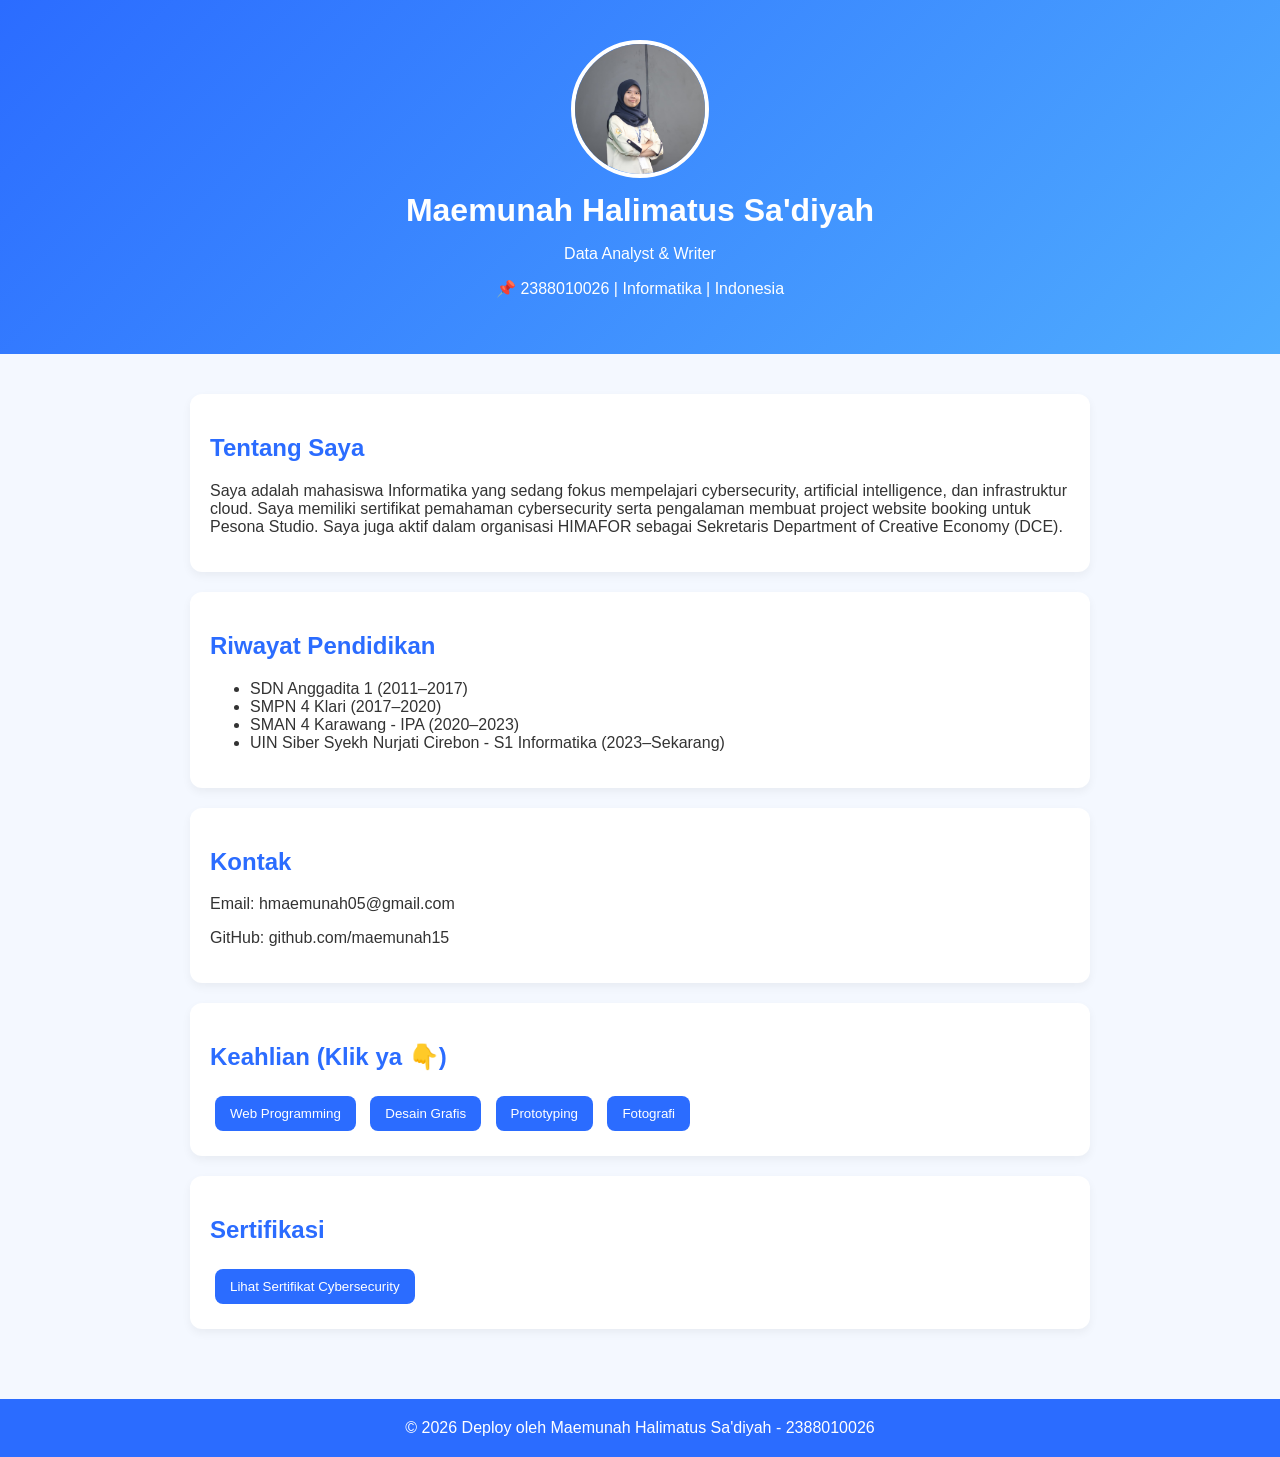
<file: web-statis/index.html>
<!DOCTYPE html>
<html lang="id">

<head>
    <meta charset="UTF-8">
    <meta name="viewport" content="width=device-width, initial-scale=1.0">
    <title>CV - Maemunah</title>

    <style>
        body {
            margin: 0;
            font-family: 'Segoe UI', sans-serif;
            background: #f4f8ff;
            color: #333;
        }

        header {
            background: linear-gradient(135deg, #2b6cff, #4facfe);
            color: white;
            text-align: center;
            padding: 40px 20px;
        }

        header img {
            width: 130px;
            height: 130px;
            border-radius: 50%;
            border: 4px solid white;
            object-fit: cover;
        }

        h1 {
            margin: 10px 0 5px;
        }

        .container {
            max-width: 900px;
            margin: auto;
            padding: 20px;
        }

        .section {
            background: white;
            margin: 20px 0;
            padding: 20px;
            border-radius: 12px;
            box-shadow: 0 4px 10px rgba(0, 0, 0, 0.05);
        }

        .section h2 {
            color: #2b6cff;
        }

        button {
            padding: 10px 15px;
            margin: 5px;
            border: none;
            border-radius: 8px;
            background: #2b6cff;
            color: white;
            cursor: pointer;
            transition: 0.3s;
        }

        button:hover {
            background: #1d4ed8;
        }

        .popup {
            position: fixed;
            top: 50%;
            left: 50%;
            transform: translate(-50%, -50%) scale(0);
            background: white;
            padding: 20px;
            border-radius: 12px;
            box-shadow: 0 10px 25px rgba(0, 0, 0, 0.2);
            text-align: center;
            z-index: 1000;
            transition: 0.3s;
        }

        .popup.active {
            transform: translate(-50%, -50%) scale(1);
        }

        .popup span {
            font-size: 50px;
            display: block;
            margin-bottom: 10px;
        }

        .close {
            position: absolute;
            top: 10px;
            right: 15px;
            color: red;
            cursor: pointer;
            font-weight: bold;
        }

        .overlay {
            position: fixed;
            width: 100%;
            height: 100%;
            background: rgba(0, 0, 0, 0.4);
            top: 0;
            left: 0;
            display: none;
        }

        .overlay.active {
            display: block;
        }

        footer {
            text-align: center;
            padding: 20px;
            background: #2b6cff;
            color: white;
            margin-top: 30px;
        }
    </style>
</head>

<body>

    <header>
        <img src="foto.jpg" alt="Foto Profil">
        <h1>Maemunah Halimatus Sa'diyah</h1>
        <p>Data Analyst & Writer</p>
        <p>📌 2388010026 | Informatika | Indonesia</p>
    </header>

    <div class="container">

        <div class="section">
            <h2>Tentang Saya</h2>
            <p>
                Saya adalah mahasiswa Informatika yang sedang fokus mempelajari cybersecurity, artificial intelligence,
                dan infrastruktur cloud.
                Saya memiliki sertifikat pemahaman cybersecurity serta pengalaman membuat project website booking untuk
                Pesona Studio.
                Saya juga aktif dalam organisasi HIMAFOR sebagai Sekretaris Department of Creative Economy (DCE).
            </p>
        </div>

        <div class="section">
            <h2>Riwayat Pendidikan</h2>
            <ul>
                <li>SDN Anggadita 1 (2011–2017)</li>
                <li>SMPN 4 Klari (2017–2020)</li>
                <li>SMAN 4 Karawang - IPA (2020–2023)</li>
                <li>UIN Siber Syekh Nurjati Cirebon - S1 Informatika (2023–Sekarang)</li>
            </ul>
        </div>

        <div class="section">
            <h2>Kontak</h2>
            <p>Email: hmaemunah05@gmail.com</p>
            <p>GitHub: github.com/maemunah15</p>
        </div>

        <div class="section">
            <h2>Keahlian (Klik ya 👇)</h2>
            <button onclick="showSkill('web')">Web Programming</button>
            <button onclick="showSkill('design')">Desain Grafis</button>
            <button onclick="showSkill('proto')">Prototyping</button>
            <button onclick="showSkill('foto')">Fotografi</button>
        </div>

        <div class="section">
            <h2>Sertifikasi</h2>
            <button onclick="showCert()">Lihat Sertifikat Cybersecurity</button>
        </div>

    </div>

    <!-- POPUP -->
    <div class="overlay" id="overlay"></div>

    <div class="popup" id="popup">
        <span id="icon">🎯</span>
        <p id="text"></p>
    </div>

    <div class="popup" id="certPopup">
        <div class="close" onclick="closePopup()">✖</div>
        <h3>Sertifikat Cybersecurity</h3>
        <img src="Sertifikat.jpg" width="100%">
    </div>

    <footer>
        © 2026 Deploy oleh Maemunah Halimatus Sa'diyah - 2388010026
    </footer>

    <script>
        const popup = document.getElementById("popup");
        const overlay = document.getElementById("overlay");

        function showSkill(skill) {
            popup.classList.add("active");
            overlay.classList.add("active");

            let icon = document.getElementById("icon");
            let text = document.getElementById("text");

            if (skill === 'web') {
                icon.textContent = "💻";
                text.textContent = "Web Programming";
            } else if (skill === 'design') {
                icon.textContent = "🎨";
                text.textContent = "Desain Grafis";
            } else if (skill === 'proto') {
                icon.textContent = "📐";
                text.textContent = "Prototyping";
            } else if (skill === 'foto') {
                icon.textContent = "📷";
                text.textContent = "Fotografi";
            }

            setTimeout(() => {
                popup.classList.remove("active");
                overlay.classList.remove("active");
            }, 2000);
        }

        function showCert() {
            document.getElementById("certPopup").classList.add("active");
            overlay.classList.add("active");
        }

        function closePopup() {
            document.getElementById("certPopup").classList.remove("active");
            overlay.classList.remove("active");
        }
    </script>

</body>

</html>
</file>
